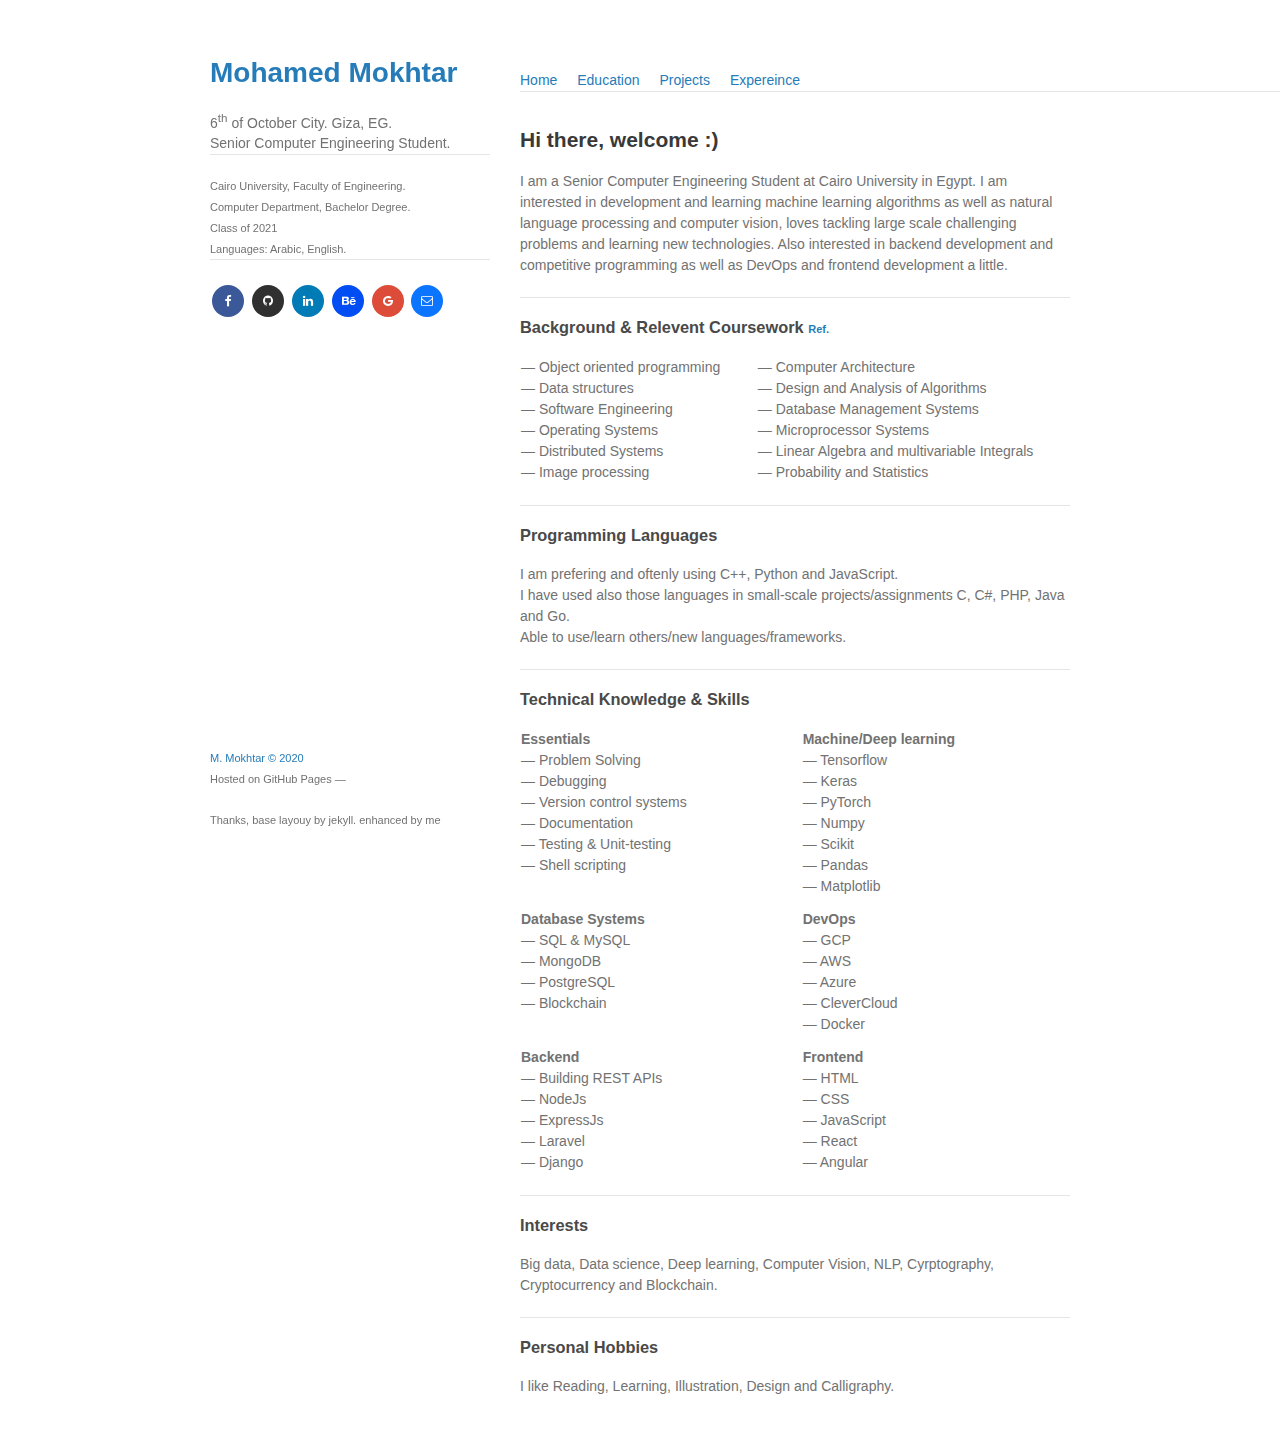
<file: file.html>
<!DOCTYPE html>
<html lang="en-US">

<head>
    <meta charset="UTF-8">
    <meta http-equiv="X-UA-Compatible" content="IE=edge">
    <meta name="viewport" content="width=device-width, initial-scale=1">

    <title>Mohamed Mokhtar</title>
    <meta property="og:locale" content="en_US" />
    <meta property="og:site_name" content="about" />
    <link rel="stylesheet" href="https://cdnjs.cloudflare.com/ajax/libs/font-awesome/4.7.0/css/font-awesome.min.css">
    <link rel="icon" type="image/png" href="./assets/favicon.png">

    <script type="application/ld+json">
        {
            "headline": "ABOUT ME",
            "@type": "WebSite",
            "url": "https://mohamed-mokhtar.github.io/",
            "description": "About me",
            "name": "about",
            "@context": "https://schema.org"
        }
    </script>

    <link rel="stylesheet" href="./assets/style.css">
    <!--[if lt IE 9]>
    <script src="//cdnjs.cloudflare.com/ajax/libs/html5shiv/3.7.3/html5shiv.min.js"></script>
    <![endif]-->
</head>

<body>
    <div class="wrapper">
        <header>
            <h1><a href="./index.html">Mohamed Mokhtar</a></h1>
            <div>
                6<sup>th</sup> of October City. Giza, EG.<br>
                Senior Computer Engineering Student.
                <hr>
                <small>
                    Cairo University, Faculty of Engineering.<br>
                    Computer Department, Bachelor Degree.<br>
                    Class of 2021<br>
                    Languages: Arabic, English.
                </small>
            </div>
            <hr>
            <a target="_blank" href="https://www.facebook.com/Mo7madMo5tar/" class="fa fa-facebook"></a>
            <a target="_blank" href="https://github.com/mohamed-mokhtar" class="fa fa-github"></a>
            <a target="_blank" href="https://www.linkedin.com/in/mohamed-mokhtar-613795171/" class="fa fa-linkedin"></a>
            <a target="_blank" href="https://behance.net/m_mokhtar98048" class="fa fa-behance"></a>
            <a target="_blank" href="mailto:rrrokhtar@gmail.com" class="fa fa-google"></a>
            <a target="_blank" href="mailto:m.mokhtar@outlook.it" class="fa fa-envelope-o"></a>
        </header>
        <section>
            <nav>
                <a onclick="switchSection('hme')">Home</a>
                <a onclick="switchSection('edu')">Education</a>
                <a onclick="switchSection('pro')">Projects</a>
                <a onclick="switchSection('exp')">Expereince</a>
                <hr>
            </nav>
            <!-- Home -->
            <div class="active-content" id="hme">
                <div>
                    <h2 id="welcome-to-github-pages">Hi there, welcome :)</h2>
                    <div>
                        I am a Senior Computer Engineering Student at Cairo University in Egypt.
                        I am interested in development and learning machine learning algorithms
                        as well as natural language processing and computer vision,
                        loves tackling large scale challenging problems and learning new technologies.
                        Also interested in backend development and competitive programming as well as DevOps and
                        frontend development a little.
                    </div>
                </div>
                <br>
                <hr>
                <div>
                    <h3>Background & Relevent Coursework <small><a target="_blank"
                                href="http://cmp.eng.cu.edu.eg/en/undergraduate/">Ref.</a><br></small></h3>
                    <div class="grid-container">
                        <div class="grid-item">
                            &mdash; Object oriented programming<br>
                            &mdash; Data structures<br>
                            &mdash; Software Engineering<br>
                            &mdash; Operating Systems<br>
                            &mdash; Distributed Systems<br>
                            &mdash; Image processing<br>
                        </div>
                        <div class="grid-item">
                            &mdash; Computer Architecture<br>
                            &mdash; Design and Analysis of Algorithms<br>
                            &mdash; Database Management Systems<br>
                            &mdash; Microprocessor Systems<br>
                            &mdash; Linear Algebra and multivariable Integrals<br>
                            &mdash; Probability and Statistics<br>
                        </div>
                    </div>
                </div>
                <br>
                <hr>
                <div>
                    <h3>Programming Languages</h3>
                    <div>I am prefering and oftenly using C++, Python and JavaScript.</div>
                    <div>I have used also those languages in small-scale projects/assignments C, C#, PHP, Java and Go.
                    </div>
                    <div>Able to use/learn others/new languages/frameworks.</div>
                </div>
                <br>
                <hr>
                <div>
                    <h3 id="tech">Technical Knowledge & Skills</h3>
                    <div class="grid-container">
                        <div class="grid-item">
                            <b>Essentials</b><br>
                            &mdash; Problem Solving<br>
                            &mdash; Debugging<br>
                            &mdash; Version control systems<br>
                            &mdash; Documentation<br>
                            &mdash; Testing & Unit-testing<br>
                            &mdash; Shell scripting<br>
                        </div>
                        <div class="grid-item">
                            <b>Machine/Deep learning<br></b>
                            &mdash; Tensorflow<br>
                            &mdash; Keras<br>
                            &mdash; PyTorch<br>
                            &mdash; Numpy<br>
                            &mdash; Scikit<br>
                            &mdash; Pandas<br>
                            &mdash; Matplotlib<br>
                        </div>
                        <div class="grid-item">
                            <b>Database Systems</b><br>
                            &mdash; SQL & MySQL<br>
                            &mdash; MongoDB<br>
                            &mdash; PostgreSQL<br>
                            &mdash; Blockchain<br>
                        </div>
                        <div class="grid-item">
                            <b>DevOps<br></b>
                            &mdash; GCP<br>
                            &mdash; AWS<br>
                            &mdash; Azure<br>
                            &mdash; CleverCloud<br>
                            &mdash; Docker<br>
                        </div>
                        <div class="grid-item">
                            <b>Backend</b><br>
                            &mdash; Building REST APIs <br>
                            &mdash; NodeJs <br>
                            &mdash; ExpressJs <br>
                            &mdash; Laravel<br>
                            &mdash; Django<br>
                        </div>
                        <div class="grid-item">
                            <b>Frontend</b><br>
                            &mdash; HTML<br>
                            &mdash; CSS<br>
                            &mdash; JavaScript<br>
                            &mdash; React<br>
                            &mdash; Angular<br>
                        </div>
                    </div>
                    <br>
                    <hr>
                    <div>
                        <h3>Interests</h3>
                        Big data,
                        Data science,
                        Deep learning,
                        Computer Vision,
                        NLP,
                        Cyrptography,
                        Cryptocurrency
                        and Blockchain.
                    </div>
                </div>
                <br>
                <hr>
                <h3>Personal Hobbies</h3>
                <div>I like Reading, Learning, Illustration, Design and Calligraphy.</div>
            </div>
            <!-- Education -->
            <div class="hidden-content" id="edu">
                <h3> <small>2016 &mdash; 2021 </small>| Cairo University, EG <small><a target="_blank"
                            href="http://cmp.eng.cu.edu.eg/en/">Ref.</a><br></small></h3>
                <div>
                    <small>
                        Bachelor of Computer Engineering <br>
                        Cairo University, Faculty of Engineering, Computer Department.<br>
                        Overall Grade: Very good with honors.
                    </small>
                </div>
                <br>
                <hr>
                <h3> <small>2018 &mdash; Present </small>| Online</h3>
                <div>
                    &mdash; <a href="https://www.coursera.org/account/accomplishments/certificate/FLYQ3G2VZ7WQ">Natural
                        Language Processing with Classification and Vector Spaces</a><br>
                    &mdash; <a href="https://www.coursera.org/account/accomplishments/certificate/8A83P9GCQQDN">Natural
                        Language Processing in TensorFlow</a><br>
                    &mdash; <a href="https://www.coursera.org/account/accomplishments/certificate/J45ZB3PMLU2P">Perform
                        Sentiment Analysis with scikit-learn</a><br>
                    &mdash; <a href="https://www.coursera.org/account/accomplishments/certificate/DKT5DS75E79Q">Machine
                        Learning</a><br>
                    &mdash; <a href="https://www.coursera.org/account/accomplishments/certificate/CTS48MR3L8VL">Neural
                        Networks and Deep Learning</a><br>
                    &mdash; <a
                        href="https://www.coursera.org/account/accomplishments/certificate/PN2W4FQGAVTB">Structuring
                        Machine Learning Projects</a><br>
                    &mdash; <a
                        href="https://www.coursera.org/account/accomplishments/certificate/EHMHNJLDSSUJ">Improving Deep
                        Neural Networks</a><br>
                    &mdash; <a
                        href="https://www.coursera.org/account/accomplishments/certificate/VRLYPX9WKZLP">Convolutional
                        Neural Networks</a><br>
                    &mdash; <a href="https://www.coursera.org/account/accomplishments/certificate/9EW3ZAH523XS">Sequence
                        Models</a><br>
                    &mdash; <a>AWS Machine Learning Foundations Course</a><br>
                    &mdash; <a>Intel® Edge AI Scholarship Foundation Course Nanodegree Program</a><br>
                </div>
                <br>
                <hr>
                <h3>Awards</h3>
                <div>
                    &mdash; <a>GADS Pluralsight Skill IQ Award 2020</a><br>
                    &mdash; <a
                        href="https://www.youracclaim.com/badges/19ca19c7-3f4b-4b91-8335-57154a737645/linked_in_profile">Big
                        Data Engineer - Mastery Award 2018</a><br>
                    &mdash; <a
                        href="https://www.youracclaim.com/badges/f6a0e458-252a-45a5-acd6-efe0ece3ae9a/linked_in_profile">Big
                        Data Engineer - Explorer Award 2018</a><br>
                </div>
            </div>

            <!-- Expereince -->
            <div class="hidden-content" id="exp">
                <h2>Work</h2>
                <div>
                    <h3>&mdash; Senslr Software House |
                        <small>Software Engineer
                            <br>Building web applications using MERN stack and building applications and solving
                            subproblems and modules using C++ and Python. <br><br>
                            <br>
                        </small>
                    </h3>
                </div>
                <hr>
                <h2>Internships</h2>
                <div>
                    <h3>&mdash; Senslr Software House |
                        <small>Software Engineer Intern
                            <br>Building dynamic web pages using HTML/CSS/JS and using C3js for data visualization and
                            Canvas for graphics as well as communicating with backend. <br><br>
                            Worked on -<br><br>
                            &mdash; Attendance Systems Dashboard<br>
                            Viewing and managing of employees attendance and viewing reports about them as well as their
                            profile information.<br>
                            <br>
                            &mdash; Graph Builder<br>
                            Building graph nodes and edges via graphical web interface and toolbar using canvas to
                            perform graph algorithms on user-drawing. <br>
                            <br>
                            &mdash; Production Workflow<br>
                            Tracking the production cycle and creating it via graphical web interface as well as
                            checking the availablity of real material and consuming the resources records and store all
                            of those steps for each product.<br>
                            <br>
                            &mdash; MNIST Classifier <br>
                            Built CNN model for MNIST dataset using python and saved it as a torchscript then deploying
                            and running it as a C++ code for performance analysis and improvement. <br>
                            <br>
                            &mdash; Python Embedding in C++ <br>
                            Encrypting a python code then put it as payload in C++ then at runtime it is decrypted and
                            sent to pipe to run via python interpreter aimed for security. <br>
                            <br>
                        </small>
                    </h3>
                </div>
                <hr>
                <div>
                    <h3>&mdash; ITIDA internship programe by NajahNow corp |
                        <small>Software Engineer Intern<br>
                            Developed additional features and enhancements for an existing applications built using PHP
                            Laravel framework.<br>
                            Maintained the existing codebase and also provide bug-fixing for it.
                            <br><br>
                            Worked on -
                            <br><br>
                            &mdash; NajahNow.com <br>
                            Added Facebook login to the current authentication.<br>
                            Added Sorting to the homepage's courses with respect to the higher rating teachers
                            <br><br>
                            &mdash; Se7tey.com<br>
                            Added uploading profile picture to the doctors users.<br>
                            Replaced the code registration system of doctors with being confirm by admin users
                            instead.<br>
                            <code>
                                * Old user-flow - Admin generates code numbers, then gives it the doctor who wants to
                                sign up that allows him register.<br>
                                * New user-flow - Doctors signup and keep being unactive till the admin confirms it from
                                the admin dashboard.
                            </code>
                            <br><br>
                            &mdash; NajahNow.net<br>
                            Added Facebook login to the current authentication for student users.<br>
                            Replaced the code registration system of centers with being confirm by admin users
                            instead.<br>
                            <br><br>
                            <hr>
                        </small>
                    </h3>
                </div>
            </div>
            <!-- Projects -->
            <div class="hidden-content" id="pro">
                <div>
                    <b>Distributed files system</b>
                    <br>
                    Distributed Systems mimicking and applying object-oriented and socket programming using python.
                    A simple application that enables user to have a reliable storage
                    system to save files into multiple machines as replication nodes such as hadoop file system.
                </div>
                <hr>
                <div>
                    <b>Search Engine</b>
                    <br>
                    Used java to build up a small-scale search engine.
                    it consists of multiple main modules as the following
                    Crawler, Indexer, Query Processor, Ranker, Interface.
                    I have been working on the crawler module.
                </div>
                <hr>
                <div>
                    <b>Grades Auto-filler System</b>
                    <br>
                    Image processing and computer vision application stands for multiple
                    choices exams marking automation and converting hard copy grades sheets
                    into editable digital document.
                </div>
                <hr>
                <div>
                    <b>Operating System Scheduler</b>
                    <br>
                    Operating systems scheduling algorithms,
                    implementation and visualization
                    using python and tkinter as graphical user interface library.
                </div>
                <hr>
                <div>
                    <b>Goodreads API</b>
                    <br>
                    Goodreads.com RESTful API remaking using Laravel.
                    that is a social network for book lovers
                    to share their reading list with friends and reviews.
                </div>
                <hr>
                <div>
                    <b>Scheduling Improving Research</b>
                    <br>
                    There are several scheduling algorithms for CPU process scheduling, recalling some
                    of them are shortest job first (SJF) and shortest remaining time first (SRTF). Both
                    of these algorithms must have information about the burst time of the processes
                    in the ready queue. The burst time cannot be determined exactly so estimation
                    comes over here, to execute these algorithms requires the burst time of
                    processes. Research aimed to find out the execution time of the upcoming process before its
                    execution based on it's history.
                </div>
                <hr>
                <div>
                    <b>ODE Euler Solver</b>
                    <br>
                    Built an ASIC design for acceleration the operations of making ordinary differential equations using
                    Verilog as HDL.
                    and Modelsim for simulation, my role was designing a FSM to perform matrix multiplication.
                </div>
                <hr>
                <div>
                    <b>Digital Communication Simulator</b>
                    <br>
                    Simulation of the modulation and demodulation of a stream of data between two channels using Matlab.
                    and performed analysis on the bit rate as well as some visualization between noise to signal ratio
                    and correct output.
                </div>
                <hr>
                <div>
                    <b>Movies Android App</b>
                    <br>
                    Movies recommendation and reviews system,
                    using Java and SQL for database (JDBC library).
                </div>
                <hr>
                <div>
                    <b>Image Compression Research</b>
                    <br>
                    Participated in Mathematical research day for undergraduate with
                    Image compression research.
                </div>
                <hr>
                <div>
                    <b>Multi-cycles CPU Simulation</b>
                    <br>
                    Designed an architecture for a processor based on PDP-11 instruction set
                    and assembly language using Modelsim as simulator tool and VHDL as design language.
                </div>
                <hr>
                <div>
                    <b>Pipelined Processor 5 Stages</b>
                    <br>
                    Designed an architecture for a processor based on MIPS instruction set,
                    assembly language and 5 stages model [Fetch, Decode, Execute, Memeory and Write back]
                    and applied pipelining concept on it.
                    using Modelsim as simulator tool and VHDL as Hardware description language .
                </div>
                <hr>
                <div>
                    <b>Voice Controlled Car</b>
                    <br>
                    A voice-controlled car using smart phone application used to send voice commands
                    recognized using google API to Bluetooth module in Arduino-Uno kit .
                </div>
                <hr>
                <div>
                    <b>Seek And Hide</b>
                    <br>
                    Managed to build a DOS 2-Players remote game via LAN using assembly language
                    of 8086 processor instructions .
                </div>
                <hr>
                <div>
                    <b>Integrated Circuits Tester</b>
                    <br>
                    Unit testing circuit for verifying the operation of ICs/Components
                    using sequential logic design principles.
                </div>
                <hr>
                <div>
                    <b>Simple ALU Signed Circuit</b>
                    <br>
                    A simple calculator using basic digital logic
                    design gates to perform arithmetic operations.
                </div>
                <hr>
                <div>
                    <b>Game Simulator</b>
                    <br>
                    Used Data-structure and algorithms techniques to build up
                    a simulation game between castle towers and enemies and calculate
                    some statistics from this simulation.
                </div>
                <hr>
                <div>
                    <b>Paint For Kids</b>
                    <br>
                    Using object-oriented programming techniques
                    A simple application that enables kids draw
                    fancy shapes and also play some simple games with those shapes,
                    save and load game sessions.
                </div>
                <hr>
                <div>
                    <b>Modified Nodal Analysis</b>
                    <br>
                    Implementation for modified nodal analysis algorithm for solving electrical circuits.
                </div>
                <hr>
            </div>
        </section>
        <footer>
            <small><a href="https://github.com/mohamed-mokhtar">M. Mokhtar &copy 2020</a></small>
            <p><small>Hosted on GitHub Pages &mdash;</small></p>
            <p><small>Thanks, base layouy by jekyll. enhanced by me<br></small></p>
        </footer>
    </div>
    <script src="./assets/index.js"></script>
</body>

</html>
</file>
<file: assets/style.css>
body {
    background-color: #fff;
    padding: 50px;
    font: 14px/1.5 "Noto Sans", "Helvetica Neue", Helvetica, Arial, sans-serif;
    color: #727272;
    font-weight: 400;
}

h1,
h2,
h3,
h4,
h5,
h6 {
    color: #000000;
    margin: 0 0 20px
}

p,
ul,
ol,
table,
pre,
dl {
    margin: 0 0 20px
}

h1,
h2,
h3 {
    line-height: 1.1
}

h1 {
    font-size: 28px
}

h2 {
    color: #393939
}

h3,
h4,
h5,
h6 {
    color: #494949
}

a {
    color: #267CB9;
    text-decoration: none
}


a small {
    font-size: 11px;
    color: #777;
    margin-top: -0.3em;
    display: block
}

a:hover small {
    color: #777
}

.wrapper {
    width: 860px;
    margin: 0 auto
}

blockquote {
    border-left: 1px solid #e5e5e5;
    margin: 0;
    padding: 0 0 0 20px;
    font-style: italic
}

pre {
    padding: 8px 15px;
    background: #f8f8f8;
    border-radius: 5px;
    border: 1px solid #e5e5e5;
    overflow-x: auto
}

table {
    width: 100%;
    border-collapse: collapse
}

th,
td {
    text-align: left;
    padding: 5px 10px;
    border-bottom: 1px solid #e5e5e5
}

dt {
    color: #444;
    font-weight: 700
}

th {
    color: #444
}

img {
    max-width: 100%
}

header {
    width: 280px;
    float: left;
    position: fixed;
    -webkit-font-smoothing: subpixel-antialiased
}

header ul {
    list-style: none;
    height: 40px;
    padding: 0;
    background: #f4f4f4;
    border-radius: 5px;
    border: 1px solid #e0e0e0;
    width: 270px
}

header li {
    width: 89px;
    float: left;
    border-right: 1px solid #e0e0e0;
    height: 40px
}

header li:first-child a {
    border-radius: 5px 0 0 5px
}

header li:last-child a {
    border-radius: 0 5px 5px 0
}

header ul a {
    line-height: 1;
    font-size: 11px;
    color: #676767;
    display: block;
    text-align: center;
    padding-top: 6px;
    height: 34px
}

header ul a:hover,
header ul a:focus {
    color: #675C5C;
    font-weight: bold
}

header ul a:active {
    background-color: #f0f0f0
}

strong {
    color: #222;
    font-weight: 700
}

header ul li+li+li {
    border-right: none;
    width: 89px
}

header ul a strong {
    font-size: 14px;
    display: block;
    color: #222
}

section {
    width: 550px;
    float: right;
    padding-bottom: 50px;
	padding-top: 70px;
}

small {
    font-size: 11px
}

hr {
    border: 0;
    background: #e5e5e5;
    height: 1px;
    margin: 0 0 20px
}

footer {
    width: 270px;
    float: left;
    position: fixed;
    bottom: 50px;
    -webkit-font-smoothing: subpixel-antialiased
}

.fa {
    padding: 10px;
    font-size: 12px;
    width: 12px;
    text-align: center;
    text-decoration: none;
    margin: 5px 2px;
    border-radius: 50%;
}


.fa-envelope-o {
    background: #0c75ff;
    color: white;
}

.fa-behance {
    background: #004df3;
    color: white;
}

.fa-facebook {
    background: #3B5998;
    color: white;
}

.fa-github {
    background: rgb(49, 48, 48);
    color: white;
}

.fa-twitter {
    background: #55ACEE;
    color: white;
}

.fa-google {
    background: #dd4b39;
    color: white;
}

.fa-linkedin {
    background: #007bb5;
    color: white;
}

.fa-youtube {
    background: #bb0000;
    color: white;
}

.fa-instagram {
    background: #125688;
    color: white;
}

.fa-dribbble {
    background: #ea4c89;
    color: white;
}

.fa-reddit {
    background: #ff5700;
    color: white;
}

nav a {
    padding-right: 1rem;
}

nav a:hover {
    color: #000080;
    cursor: pointer;
}

nav {
    position: fixed;
    width: 100%;
    top: 0;
    background-color: white;
    padding-top: 70px;
    height: 21px;
}

.active-content {
    display: block;
}

.hidden-content {
    display: none;
}

.grid-container {
    display: grid;
    grid-row-gap: 10px;
    grid-template-columns: auto auto;
  }

  
.grid-item {
    padding: 1px;    
  }
/* width */
::-webkit-scrollbar {
  width: 10px;
}

/* Track */
::-webkit-scrollbar-track {
  background: #f1f1f1;
}

/* Handle */
::-webkit-scrollbar-thumb {
  background: #888;
}

/* Handle on hover */
::-webkit-scrollbar-thumb:hover {
  background: #555;
}

@media print,
screen and (max-width: 960px) {
    div.wrapper {
        width: auto;
        margin: 0
    }

	nav{
		padding-top: 10px;
	}
    header,
    section,
    footer {
        float: none;
        position: static;
        width: auto
    }

    header {
        padding-right: 320px
    }

    section {
        border: 1px solid #e5e5e5;
        border-width: 1px 0;
        padding: 20px 0;
        margin: 0 0 20px
    }

    header a small {
        display: inline
    }

    header ul {
        position: absolute;
        right: 50px;
        top: 52px
    }
}

@media print,
screen and (max-width: 720px) {
    body {
        word-wrap: break-word
    }

    header {
        padding: 0
    }

    header ul,
    header p.view {
        position: static
    }

    pre,
    code {
        word-wrap: normal
    }
}

@media print,
screen and (max-width: 480px) {
    body {
        padding: 15px
    }
	header{
		padding-top: 20px;
	}
    header ul {
        width: 99%
    }

    header li,
    header ul li+li+li {
        width: 33%
    }
	nav {
		padding-top: 10px;
	}
}

@media print {
    body {
        padding: 0.4in;
        font-size: 12pt;
        color: #444
    }
	nav,footer{
		display: none;
	}
}


.tag{
    background-color: #EEF; /* Set the background color */
    border-radius: 3px;     /* Add some roundness */
    border: 1px #CCF solid; /* Add a border */
    padding: 2px 5px;
    display: inline-flex;
    font-size: 12px;
    margin-right: 5px;;
    margin-bottom: 5px;
    text-transform: lowercase;
}
.active-tag{
    background-color: #004df3; /* Set the background color */
    color:#EEF;
}
.tag:hover{
    cursor: pointer;
}

.noselect {
    -webkit-touch-callout: none; /* iOS Safari */
      -webkit-user-select: none; /* Safari */
       -khtml-user-select: none; /* Konqueror HTML */
         -moz-user-select: none; /* Old versions of Firefox */
          -ms-user-select: none; /* Internet Explorer/Edge */
              user-select: none; /* Non-prefixed version, currently
                                    supported by Chrome, Edge, Opera and Firefox */
  }

.project-title{
    color:#000000;
    text-transform: capitalize;
    font-weight: bold;
}

.pimg {
    border-radius: 50%;
    width:50%;
    display: block;
    align-content: center;
}
.pimg_container{
    text-align: center;
    text-align: -webkit-center;
}
</file>
